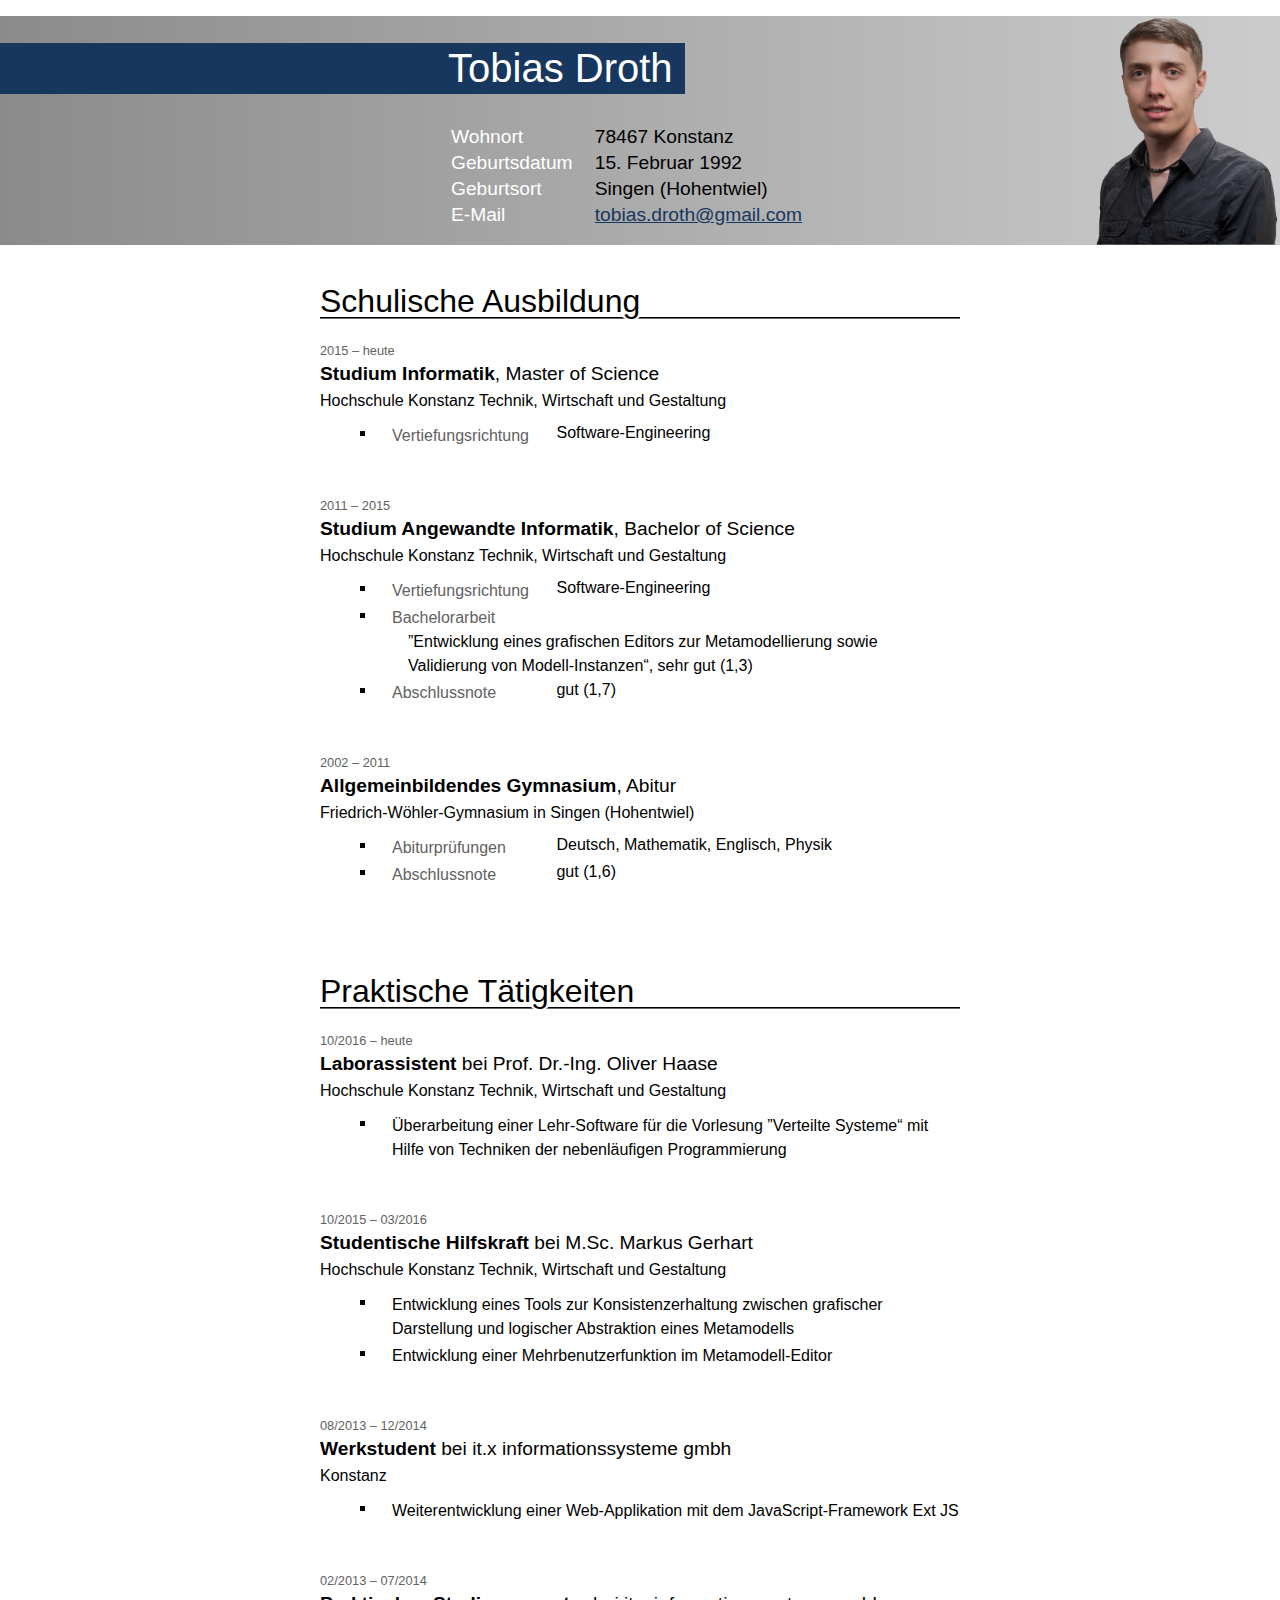
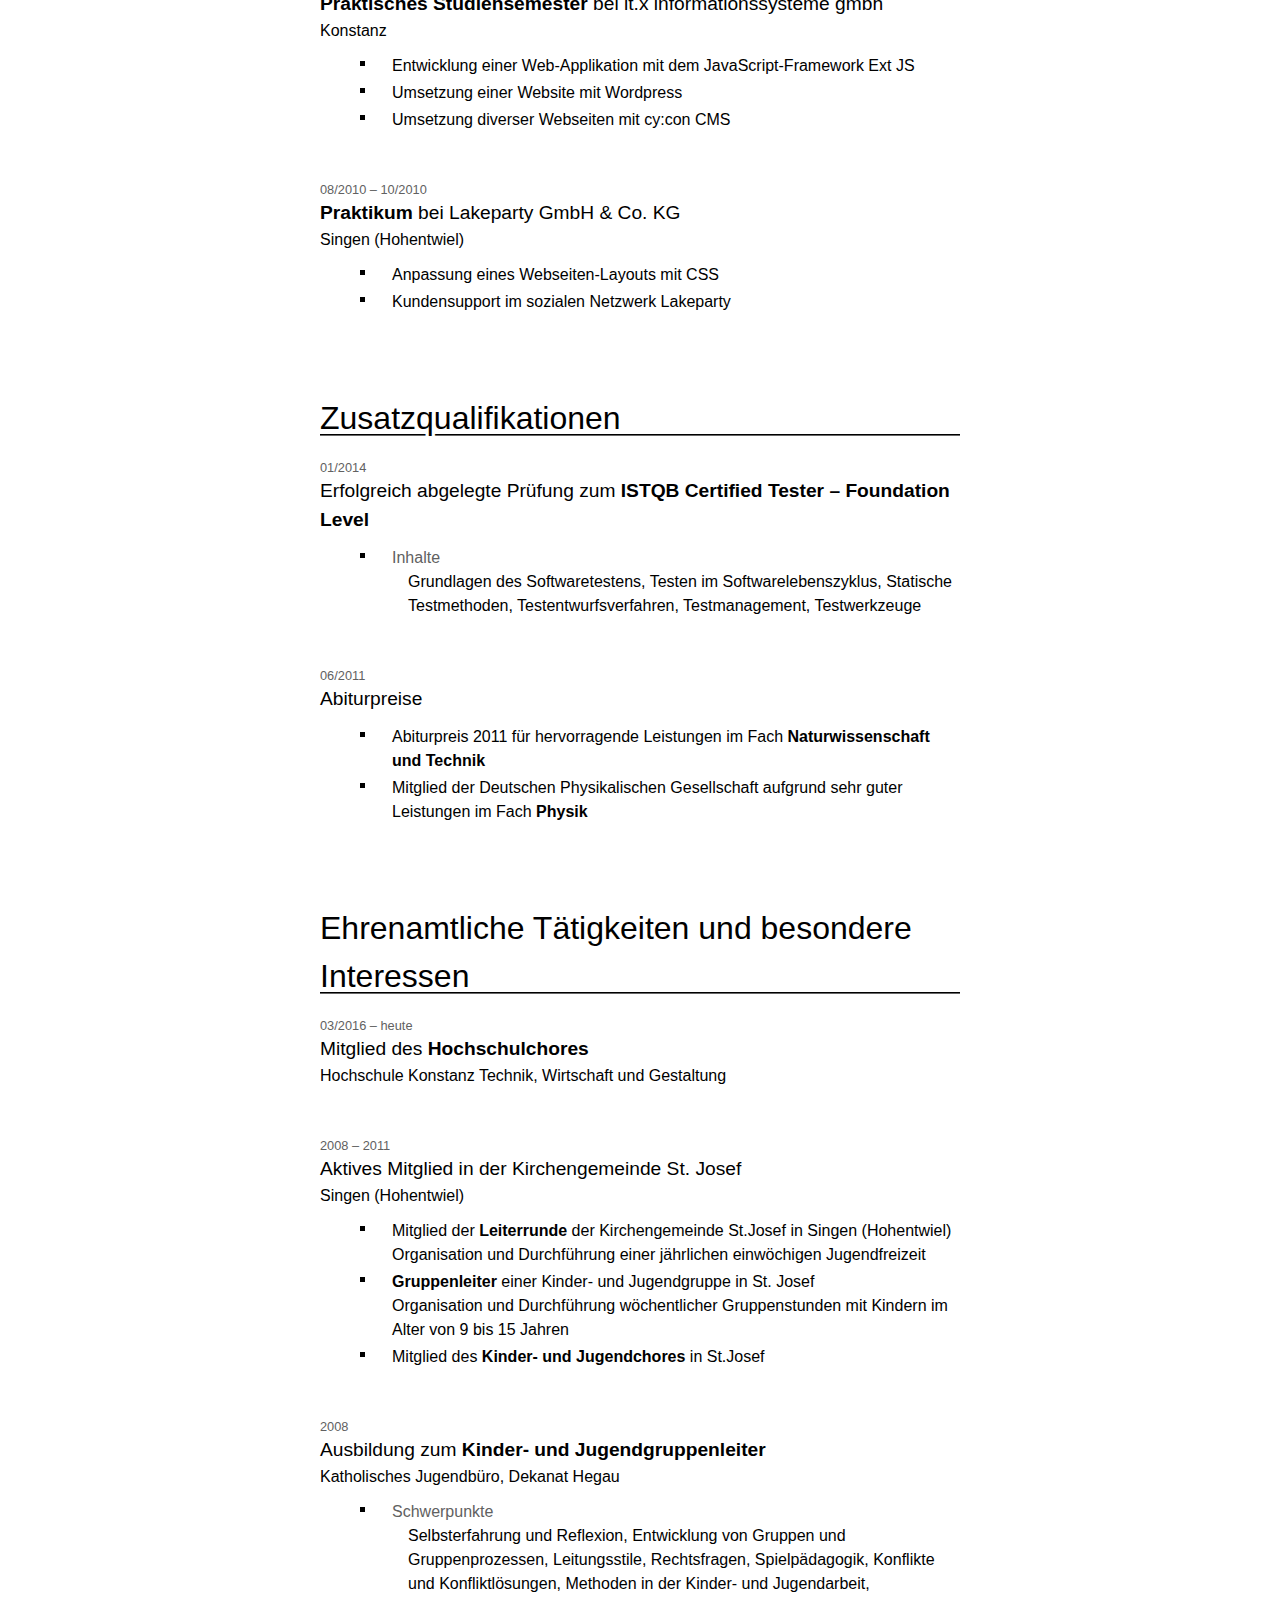
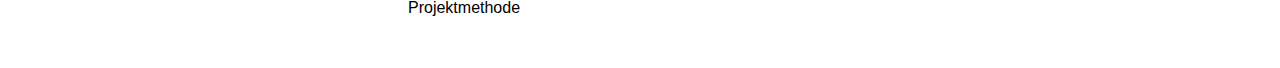
<file: index.html>
<!DOCTYPE html>
<html lang="de">
<head>
    <meta charset="UTF-8">
    <meta name="viewport" content="width=device-width, initial-scale=1.0">
    <meta name="description" content="Lebenslauf des Informatikers, Bachelor of Science, angehender Master of Science, Tobias Droth">
    <meta name="author" content="Tobias Droth">
    <meta name="keywords" content="Tobias, Droth, Informatik, Bachelor, Master, HTWG, Konstanz, Programmierung, Software">

    <link rel="stylesheet" href="stylesheets/style.css">

    <title>Tobias Droth | Lebenslauf</title>
</head>
<body>
<a href="#main">skip to content</a>

<header>
    <h1>Tobias Droth</h1>
    <table>
        <caption class="visually-hidden">Persönliche Daten</caption>
        <tr>
            <td>Wohnort</td><td>78467 Konstanz</td>
        </tr>
        <tr>
            <td>Geburtsdatum</td><td>15. Februar 1992</td>
        </tr>
        <tr>
            <td>Geburtsort</td><td>Singen (Hohentwiel)</td>
        </tr>
        <tr>
            <td>E-Mail</td><td><a href="mailto:tobias.droth@gmail.com" id="email-address">tobias.droth@gmail.com</a></td>
        </tr>
    </table>

</header>

<main id="main">

    <h2 class="underlined">Schulische Ausbildung</h2>
    <section>
        <h3><span><time>2015</time> &ndash; heute</span> <strong>Studium Informatik</strong>, Master of Science</h3>
        <p>Hochschule Konstanz Technik, Wirtschaft und Gestaltung</p>
        <ul class="two-cols">
            <li><span>Vertiefungsrichtung</span> <span>Software-Engineering</span></li>
        </ul>
    </section>

    <section>
        <h3><span><time>2011</time> &ndash; <time>2015</time></span> <strong>Studium Angewandte Informatik</strong>, Bachelor of Science</h3>
        <p>Hochschule Konstanz Technik, Wirtschaft und Gestaltung</p>
        <ul class="two-cols">
            <li><span>Vertiefungsrichtung</span> <span>Software-Engineering</span></li>
            <li><span>Bachelorarbeit</span> <span>&#8221;Entwicklung eines grafischen Editors zur Metamodellierung sowie Validierung von Modell-Instanzen&#8220;, sehr gut (1,3)</span></li>
            <li><span>Abschlussnote</span> <span>gut (1,7)</span></li>
        </ul>
    </section>

    <section>
        <h3><span><time>2002</time> &ndash; <time>2011</time></span> <strong>Allgemeinbildendes Gymnasium</strong>, Abitur</h3>
        <p>Friedrich-Wöhler-Gymnasium in Singen (Hohentwiel)</p>
        <ul class="two-cols">
            <li><span>Abiturprüfungen</span> <span>Deutsch, Mathematik, Englisch, Physik</span></li>
            <li><span>Abschlussnote</span> <span>gut (1,6)</span></li>
        </ul>
    </section>


    <h2 class="underlined">Praktische Tätigkeiten</h2>

    <section>
        <h3><span><time datetime="2016-10">10/2016</time> &ndash; heute</span> <strong>Laborassistent</strong> bei Prof. Dr.-Ing. Oliver Haase</h3>
        <p>Hochschule Konstanz Technik, Wirtschaft und Gestaltung</p>
        <ul>
            <li><span>Überarbeitung einer Lehr-Software für die Vorlesung &#8221;Verteilte Systeme&#8220; mit Hilfe von Techniken der nebenläufigen Programmierung</span></li>
        </ul>
    </section>

    <section>
        <h3><span><time datetime="2015-10">10/2015</time> &ndash; <time datetime="2016-03">03/2016</time></span> <strong>Studentische Hilfskraft</strong> bei M.Sc. Markus Gerhart</h3>
        <p>Hochschule Konstanz Technik, Wirtschaft und Gestaltung</p>
        <ul>
            <li><span>Entwicklung eines Tools zur Konsistenzerhaltung zwischen grafischer Darstellung und logischer Abstraktion eines Metamodells</span></li>
            <li><span>Entwicklung einer Mehrbenutzerfunktion im Metamodell-Editor</span></li>
        </ul>
    </section>

    <section>
        <h3><span><time datetime="2013-08">08/2013</time> &ndash; <time datetime="2014-12">12/2014</time></span> <strong>Werkstudent</strong> bei it.x informationssysteme gmbh</h3>
        <p>Konstanz</p>
        <ul>
            <li><span>Weiterentwicklung einer Web-Applikation mit dem JavaScript-Framework Ext JS</span></li>
        </ul>
    </section>

    <section>
        <h3><span><time datetime="2013-02">02/2013</time> &ndash; <time datetime="2013-07">07/2014</time></span> <strong>Praktisches Studiensemester</strong> bei it.x informationssysteme gmbh</h3>
        <p>Konstanz</p>
        <ul>
            <li><span>Entwicklung einer Web-Applikation mit dem JavaScript-Framework Ext JS</span></li>
            <li><span>Umsetzung einer Website mit Wordpress</span></li>
            <li><span>Umsetzung diverser Webseiten mit cy:con CMS</span></li>
        </ul>
    </section>

    <section>
        <h3><span><time datetime="2010-08">08/2010</time> &ndash; <time datetime="2010-10">10/2010</time></span> <strong>Praktikum</strong> bei Lakeparty GmbH & Co. KG</h3>
        <p>Singen (Hohentwiel)</p>
        <ul>
            <li><span>Anpassung eines Webseiten-Layouts mit CSS</span></li>
            <li><span>Kundensupport im sozialen Netzwerk Lakeparty</span></li>
        </ul>
    </section>


    <h2 class="underlined">Zusatzqualifikationen</h2>

    <section>
        <h3><span><time datetime="2014-01">01/2014</time> </span>Erfolgreich abgelegte Prüfung zum <strong>ISTQB Certified Tester &ndash; Foundation Level</strong></h3>
        <ul class="two-cols">
            <li><span>Inhalte</span> <span>Grundlagen des Softwaretestens, Testen im Softwarelebenszyklus, Statische Testmethoden, Testentwurfsverfahren, Testmanagement, Testwerkzeuge</span></li>
        </ul>
    </section>

    <section>
            <h3><span><time datetime="2011-06">06/2011</time></span> Abiturpreise</h3>
            <ul>
                <li><span>Abiturpreis 2011 für hervorragende Leistungen im Fach <strong>Naturwissenschaft und Technik</strong></span></li>
                <li><span>Mitglied der Deutschen Physikalischen Gesellschaft aufgrund sehr guter Leistungen im Fach <strong>Physik</strong></span></li>
            </ul>
    </section>


    <h2 class="underlined">Ehrenamtliche Tätigkeiten und besondere Interessen</h2>

    <section>
        <h3><span><time datetime="2016-03">03/2016</time> &ndash; heute</span> Mitglied des <strong>Hochschulchores</strong></h3>
        <p>Hochschule Konstanz Technik, Wirtschaft und Gestaltung</p>
    </section>

    <section>
        <h3><span><time>2008</time> &ndash; <time>2011</time> </span>Aktives Mitglied in der Kirchengemeinde St. Josef</h3>
        <p>Singen (Hohentwiel)</p>
        <ul>
            <li><span>Mitglied der <strong>Leiterrunde</strong> der Kirchengemeinde St.Josef in Singen (Hohentwiel) <br> Organisation und Durchführung einer jährlichen einwöchigen Jugendfreizeit</span></li>
            <li><span><strong>Gruppenleiter</strong> einer Kinder- und Jugendgruppe in St. Josef<br> Organisation und Durchführung wöchentlicher Gruppenstunden mit Kindern im Alter von 9 bis 15 Jahren</span></li>
            <li><span>Mitglied des <strong>Kinder- und Jugendchores</strong> in St.Josef</span></li>
        </ul>
    </section>

    <section>
        <h3><span><time>2008</time></span> Ausbildung zum <strong>Kinder- und Jugendgruppenleiter</strong></h3>
        <p>Katholisches Jugendbüro, Dekanat Hegau</p>
        <ul class="two-cols">
            <li><span>Schwerpunkte</span><span>Selbsterfahrung und Reflexion, Entwicklung von Gruppen und Gruppenprozessen, Leitungsstile, Rechtsfragen, Spielpädagogik, Konflikte und Konfliktlösungen, Methoden in der Kinder- und Jugendarbeit, Projektmethode</span></li>
        </ul>
    </section>

</main>

<script src="scripts/uiEnhancements.js" type="text/javascript"></script>
</body>
</html>
</file>
<file: stylesheets/style.css>
html {
    font-family: Calibri, sans-serif;
    font-size: 100%;
}

/* bigger text on bigger screens */
@media (min-width: 120rem) {
    html {
        font-size: 120%;
    }
}

html, body {
    width: 100%;
    margin: 0;
    padding: 0;
}

a {
    color: #17375e;
}

header {
    width: 100%;
    background: url("../images/tobias_droth.png") no-repeat right, linear-gradient(to right, #8b8b8b, #ccc);
    background-size: contain;
    padding-bottom: 1rem;
    margin-top: 1rem;
}

main {
    max-width: 40rem;
    margin: 0 auto;
    padding-left: 1rem;
    padding-right: 1rem;
    line-height: 1.5;
}

section {
    margin-bottom: 3rem;
}

p {
    margin: 0;
}

header table {
    margin-left: 35%;
    font-size: 1.2rem;
}

td:first-of-type {
    color: white;
    padding-right: 1em;
}

h1 {
    font-size: 2.5rem;
    font-family: "Century Gothic", sans-serif;
    font-weight: normal;
    background: #17375e;
    display: inline-block;
    color: white;
    padding: 0.2rem 0.8rem 0.2rem 35%;
}

h2 {
    font-size: 2rem;
    font-family: "Century Gothic", sans-serif;
    font-weight: normal;
    margin-bottom: 1rem;
    margin-top: 0;
    padding-top: 2rem;
}

h3 {
    font-size: 1.2rem;
    font-weight: normal;
    margin: 0;
}

/* move header information and headline to the left on narrow screen */
@media(max-width: 55rem) {
    header table {
        margin-left: 1rem;
    }
    h1 {
        padding-left: 3rem;
    }
}

/* remove image on narrow screen */
@media(max-width: 35rem) {
    header {
        background: linear-gradient(to right, #8b8b8b, #ccc);
    }
}

main ul {
    margin-top: 0.5rem;
    list-style: square;
}

main li {
    margin-left: 1rem;
}

main li span:first-of-type {
    margin-left: 1rem;
    display: inline-block;
    vertical-align: text-top;
}

main ul.two-cols li span:first-of-type {
    width: 8rem;
    color: #616161;
}

main ul.two-cols li span:last-of-type {
    display: inline-block;
    margin-left: 2rem;
    max-width: 50rem;
}

h3 span {
    display: block;
    font-size: 0.8rem;
    color: #616161;
}

.visually-hidden {
    position: absolute;
    width: 1px;
    height: 1px;
    overflow: hidden;
    clip: rect(1px, 1px, 1px, 1px);
}

/* skip link */
[href="#main"] {
    position: absolute;
    top: 0;
    right: 100%;
}

[href="#main"]:focus {
    right: auto;
}

.underlined {
    text-decoration: none;
    text-shadow: 0.05em 0 0 #fff, -0.05em 0 0 #fff,
    0 0.05em 0 #fff, 0 -0.05em 0 #fff,
    0.1em 0 0 #fff, -0.1em 0 0 #fff,
    0 0.1em 0 #fff, 0 -0.1em 0 #fff;
    background: linear-gradient(to right, currentColor 0%, currentColor 100%) repeat-x bottom 0.2em center;
    background-size: 100% 0.05em;
}

/* visible focus link background */
a:focus {
    outline: none;
    background-color: #17375e;
    color: white;
}
</file>
